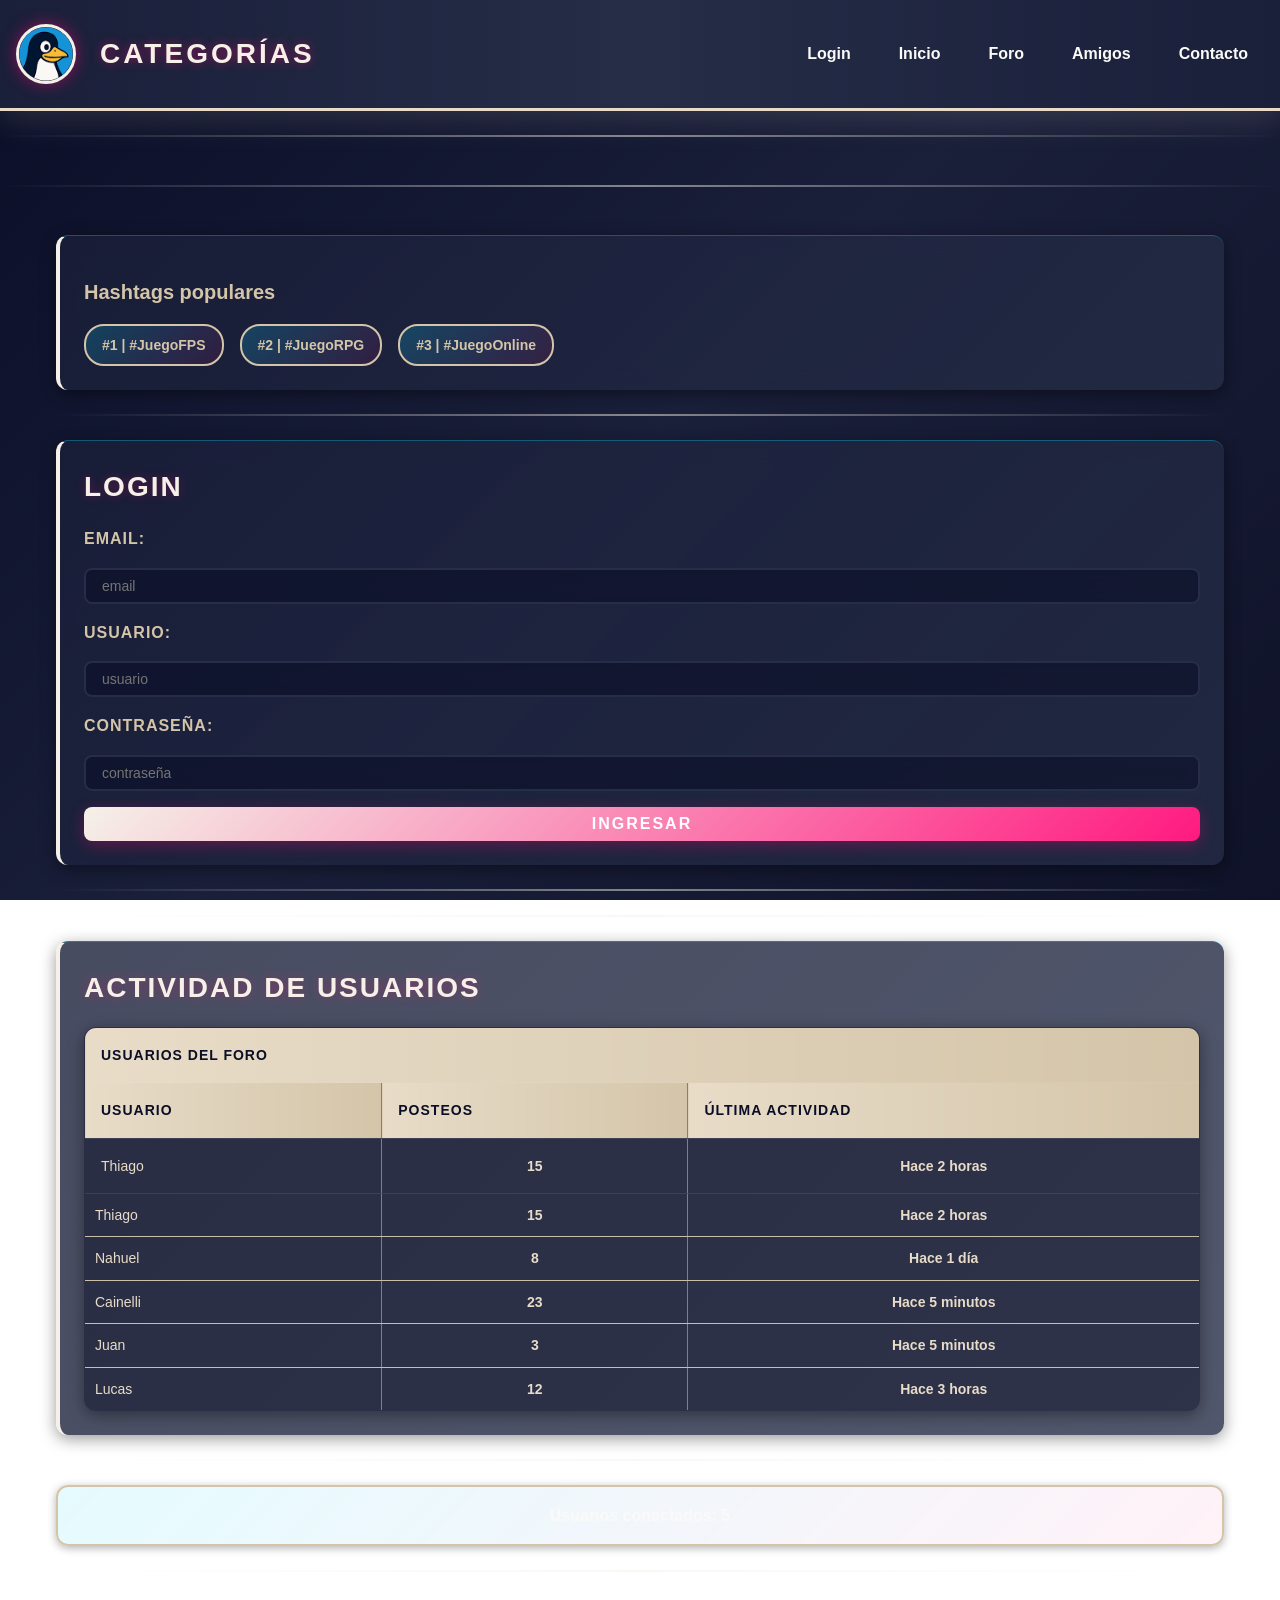
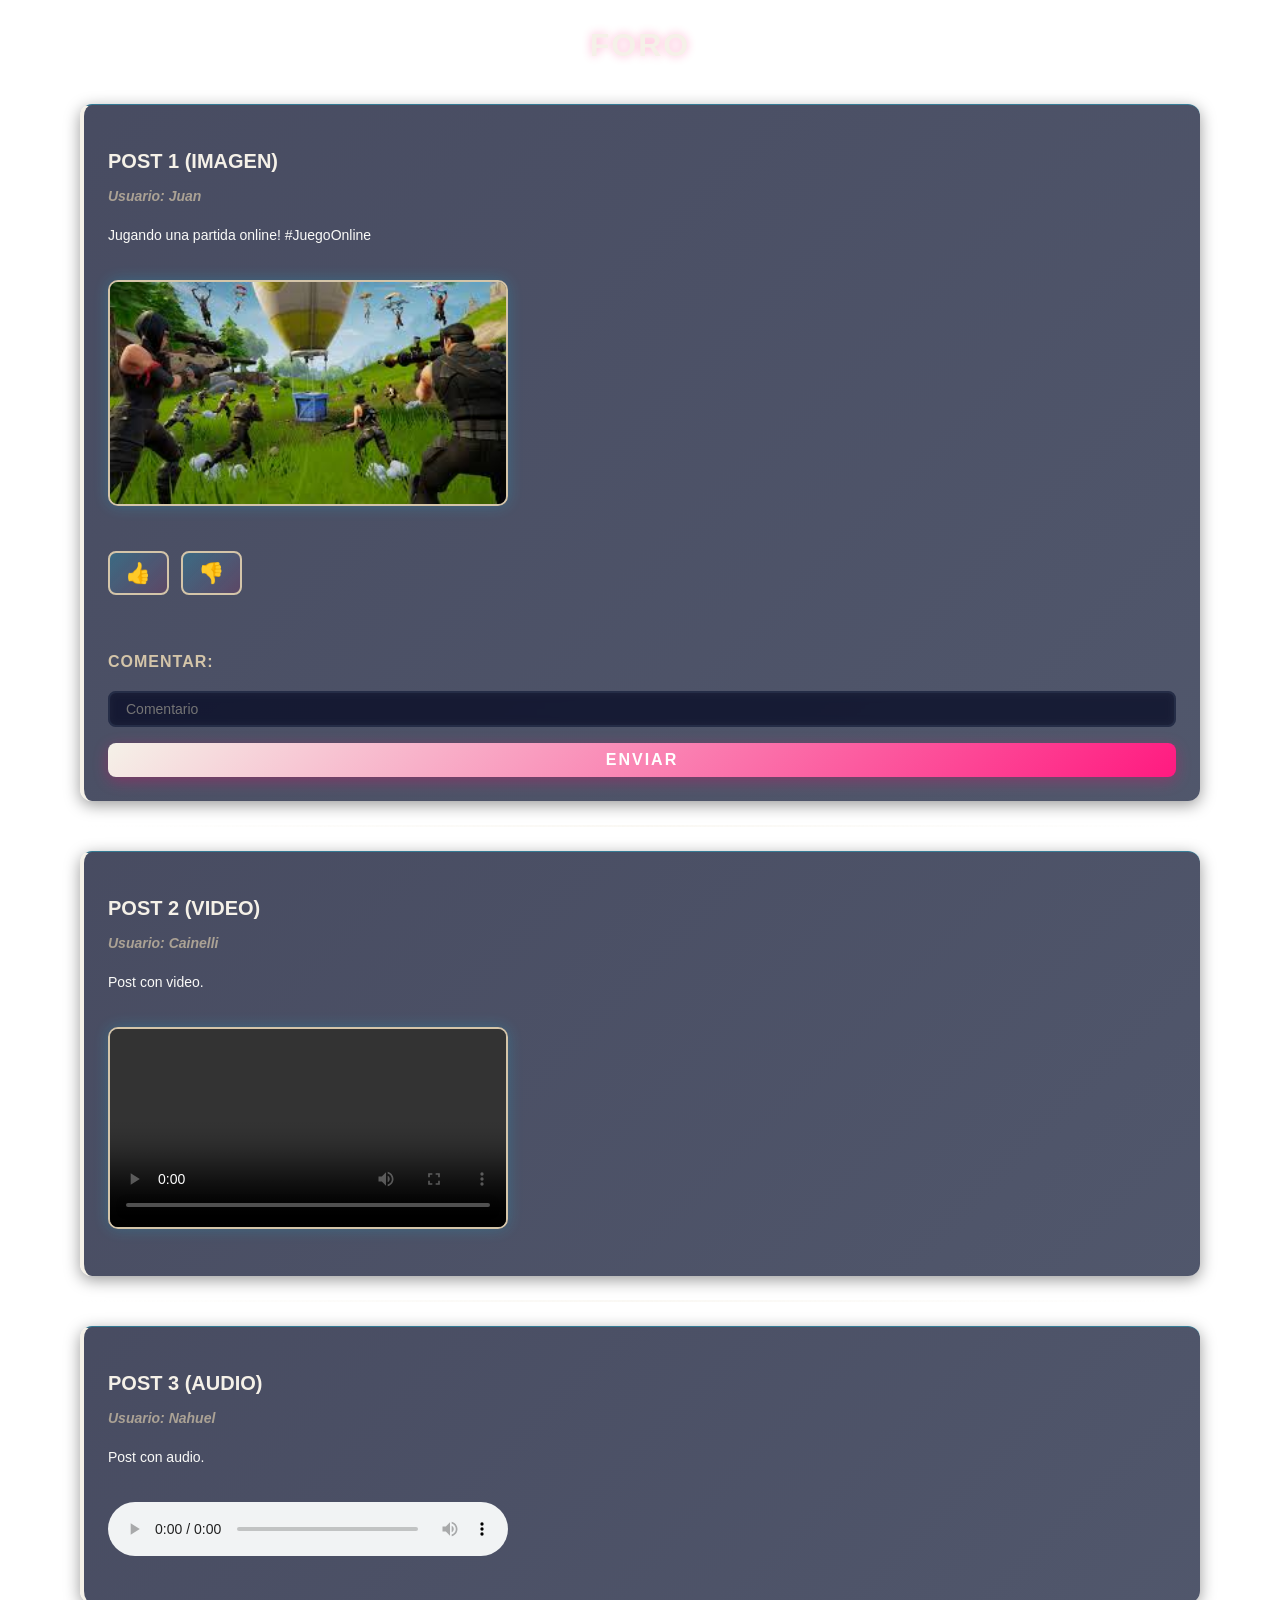
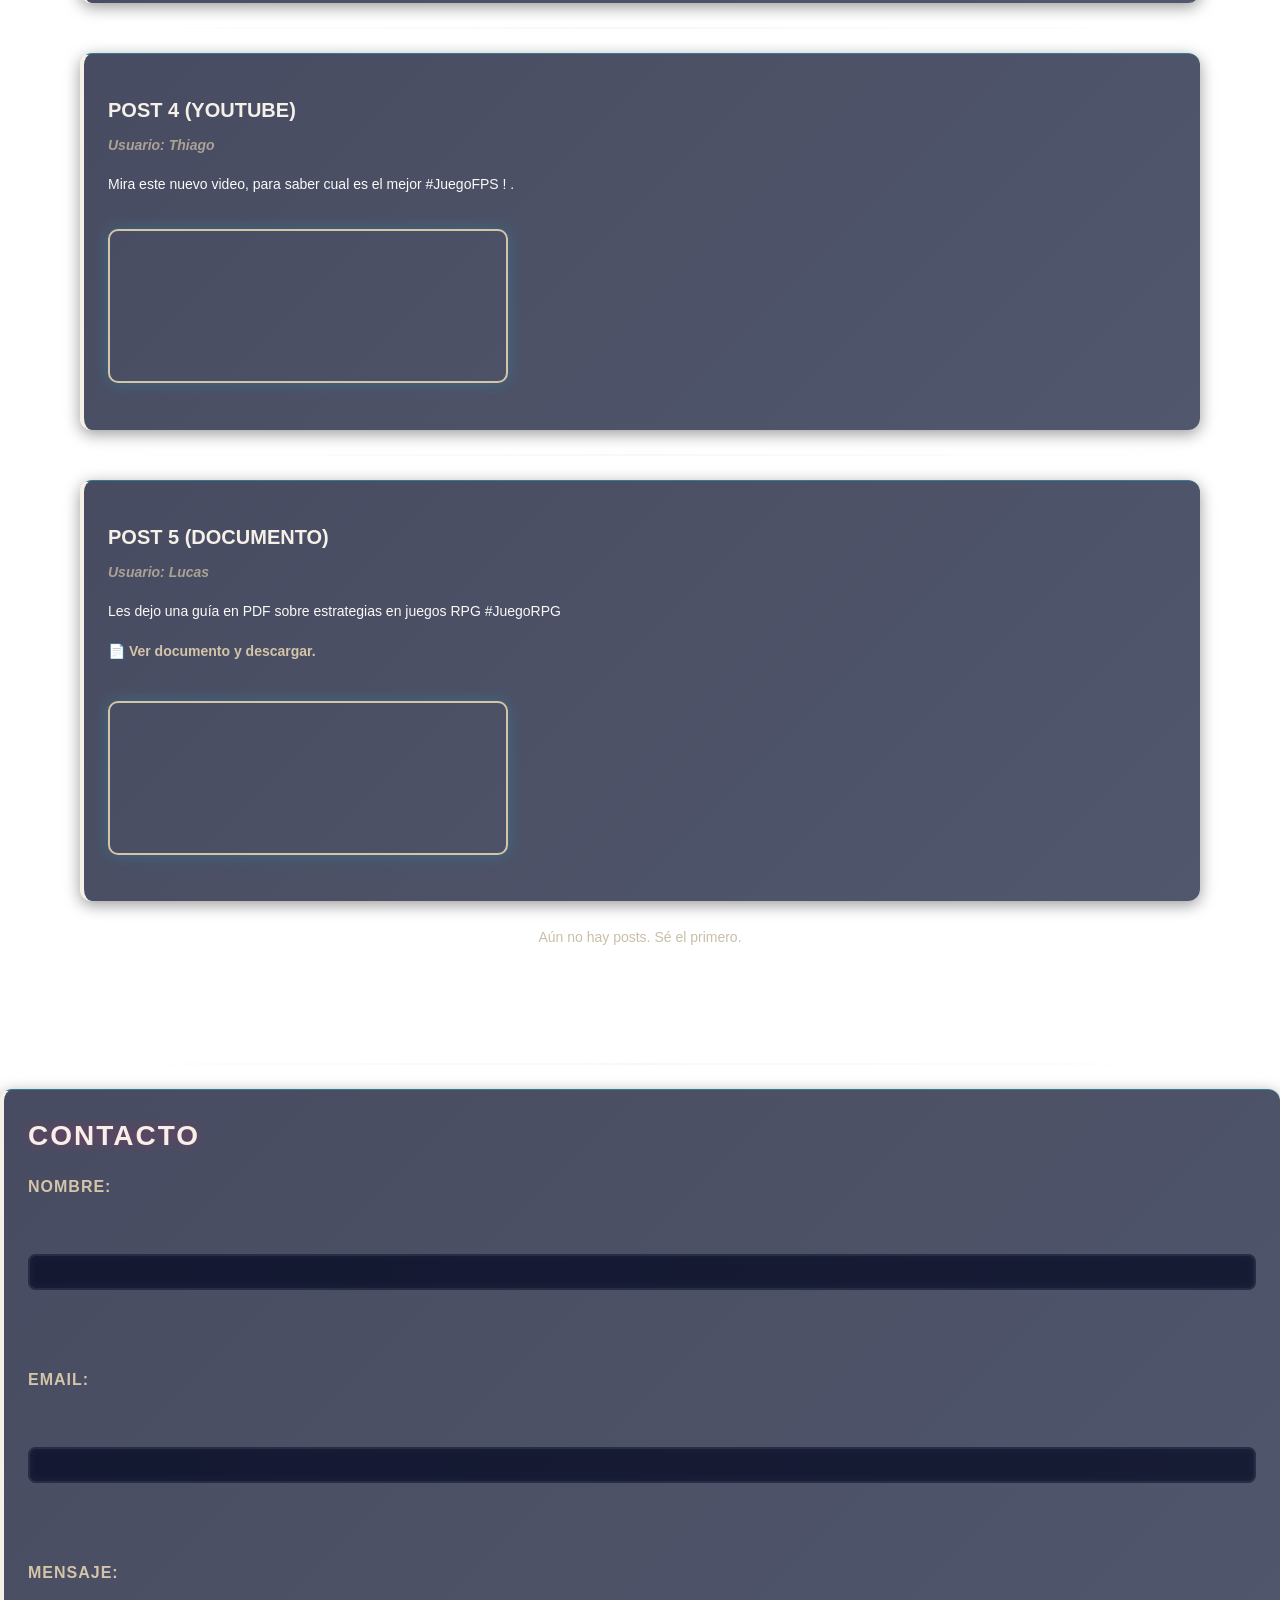
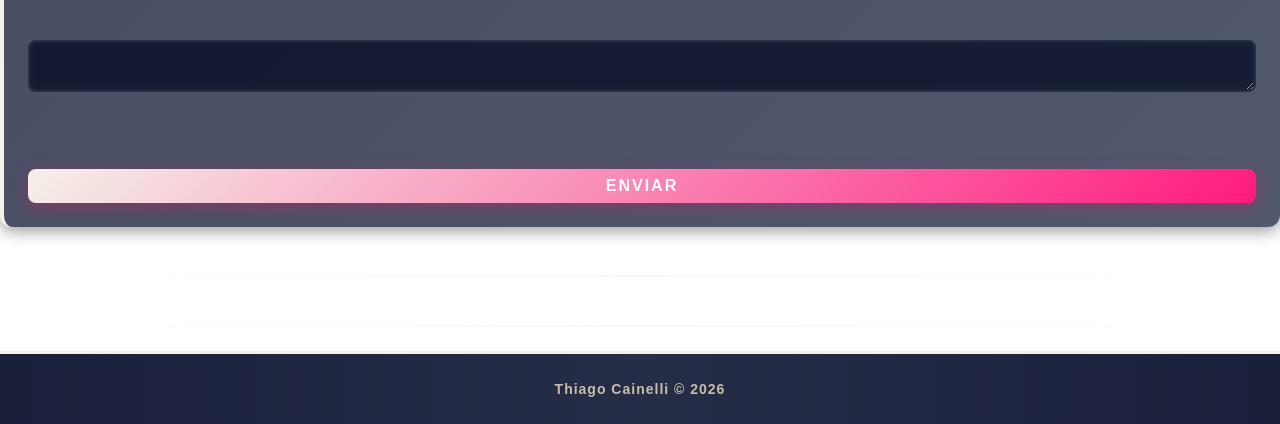
<file: index.html>
<!DOCTYPE html>
<html lang="es">

<head>
    <!-- ===== CONFIGURACIÓN BÁSICA ===== -->
    <meta charset="UTF-8">
    <meta name="viewport" content="width=device-width, initial-scale=1.0">
    <title>Foro Gaming</title>

    <!-- ===== FAVICON ===== -->
    <link rel="icon" href="https://www.google.com/s2/favicons?domain=linux.org&sz=64">
    
    <!-- ===== ESTILOS CSS ===== -->
    <link rel="stylesheet" href="style.css">
</head>

<body>

<!-- ===== HEADER / ENCABEZADO ===== -->
<header>

    <!-- Logo -->
    <img src="img/faviconV2.png" alt="Logo Foro Gaming" width="50">

    <!-- Título principal -->
    <h1>Categorías</h1>

    <!-- Menú de navegación -->
    <nav>
        <a href="#login">Login</a>
        <a href="#inicio">Inicio</a>
        <a href="#foro">Foro</a>
        <a href="#amigos">Amigos</a>
        <a href="#contacto">Contacto</a>
    </nav>

</header>

<hr>
<hr>

<!-- ===== CONTENIDO PRINCIPAL ===== -->
<main>

    <!-- ===== LISTA DE HASHTAGS ===== -->
    <section>
        <h3>Hashtags populares</h3>
        <ul>
            <li>#1 | #JuegoFPS</li>
            <li>#2 | #JuegoRPG</li>
            <li>#3 | #JuegoOnline</li>
        </ul>
    </section>

    <hr>

    <!-- ===== SECCIÓN LOGIN ===== -->
    <!-- [LOGIN] Formulario de autenticación de usuarios -->
    <!-- El JS maneja: validación, almacenamiento de sesión, mostrar/ocultar según estado -->
    <section id="login">
        <h2>Login</h2>

        <form>
            <label for="email">Email:</label>
            <input id="email" type="email" required placeholder="email">

            <label for="usuario">Usuario:</label>
            <input id="usuario" type="text" required placeholder="usuario">

            <label for="password">Contraseña:</label>
            <input id="password" type="password" required placeholder="contraseña">

            <input type="submit" value="Ingresar">
        </form>
    </section>

    <hr>

    <!-- ===== SECCIÓN INICIO ===== -->
    <!-- [INICIO] Panel del usuario autenticado -->
    <!-- El JS maneja: crear publicaciones, mostrar datos del usuario, logout -->
    <section id="inicio">
        <h2>Inicio</h2>
        <p>Visitá las últimas noticias del gaming:</p>

        <!-- Enlace externo -->
        <a href="https://www.ign.com" target="_blank">Ir a noticias</a>

        <hr>

        <h3>Crear publicación</h3>

        <form>
            <label for="post">Escribí tu publicación:</label><br>
            <textarea id="post" rows="4" cols="40" placeholder="¿Qué estás pensando?"></textarea><br><br>
            <input type="submit" value="Publicar">
        </form>
    </section>

    <hr>

    <!-- ===== SECCIÓN AMIGOS (TABLA) ===== -->
    <!-- [AMIGOS] Tabla de usuarios activos del foro -->
    <!-- El JS renderiza dinámicamente la tabla con datos de usuarios almacenados -->
    <section id="amigos">
        <h2>Actividad de usuarios</h2>

        <table border="1">
            <tr>
                <th colspan="3">Usuarios del foro</th>
            </tr>
            <tr>
                <th>Usuario</th>
                <th>Posteos</th>
                <th>Última actividad</th>
            </tr>
            <tr>
                <td>Thiago</td>
                <td>15</td>
                <td>Hace 2 horas</td>
            </tr>
            <tr>
                <td>Nahuel</td>
                <td>8</td>
                <td>Hace 1 día</td>
            </tr>
            <tr>
                <td>Cainelli</td>
                <td>23</td>
                <td>Hace 5 minutos</td>
            </tr>
            <tr>
                <td>Juan</td>
                <td>3</td>
                <td>Hace 5 minutos</td>
            </tr>
            <tr>
                <td>Lucas</td>
                <td>12</td>
                <td>Hace 3 horas</td>
             </tr>
        </table>
    </section>

    <hr>

    <!-- ===== ASIDE (INFO EXTRA) ===== -->
    <aside>
        <p>Usuarios conectados: 5</p>
    </aside>

    <hr>

    <!-- ===== SECCIÓN FORO ===== -->
    <!-- [FORO] Feed dinámico de publicaciones -->
    <!-- El JS renderiza posts dinámicamente con sistema de likes, dislikes y comentarios -->
    <!-- Los posts estáticos abajo son solo referencia visual y serán reemplazados -->
    <section id="foro">
        <h2>Foro</h2>

        <!-- POSTS DINÁMICOS: El JS los genera automáticamente desde localStorage -->
        <!-- ===== POST 1 ===== -->
        <article>
            <h3>Post 1 (imagen)</h3>
            <h4>Usuario: Juan</h4>
            <p>Jugando una partida online! #JuegoOnline</p>

            <img src="img/fortnite.jpg" alt="Juego Fortnite" width="250"><br><br>

            <button>👍</button>
            <button>👎</button><br><br>

            <form>
                <label>Comentar:</label>
                <input type="text" placeholder="Comentario">
                <input type="submit" value="Enviar">
            </form>
        </article>

        <hr>

        <!-- POST 2 -->
        <article>
            <h3>Post 2 (video)</h3>
            <h4>Usuario: Cainelli</h4>
            <p>Post con video.</p>

            <video width="250" controls>
                <source src="https://www.w3schools.com/html/mov_bbb.mp4">
            </video>
        </article>

        <hr>

        <!-- POST 3 -->
        <article>
            <h3>Post 3 (audio)</h3>
            <h4>Usuario: Nahuel</h4>
            <p>Post con audio.</p>

            <audio controls>
                <source src="https://www.w3schools.com/html/horse.mp3">
            </audio>
        </article>

        <hr>

        <!-- POST 4 -->
        <article>
            <h3>Post 4 (YouTube)</h3>
            <h4>Usuario: Thiago</h4>
            <p>Mira este nuevo video, para saber cual es el mejor #JuegoFPS ! .</p>

            <iframe width="300" height="200"
                src="https://www.youtube.com/embed/ioGCCiRB9xM"
                allowfullscreen>
            </iframe>
        </article>

        <hr>

        <!-- POST 5 (DOCUMENTO PDF) -->
        <article>
            <h3>Post 5 (documento)</h3>
            <h4>Usuario: Lucas</h4>
             <p>Les dejo una guía en PDF sobre estrategias en juegos RPG #JuegoRPG</p>

            <a href="docs/Guía RPG.pdf" target="_blank">📄 Ver documento y descargar.</a><br><br>

            <iframe src="docs/Guía RPG.pdf" width="300" height="200"></iframe>
        </article>

    </section>

</main>

<hr>

<!-- ===== SECCIÓN CONTACTO ===== -->
<!-- [CONTACTO] Formulario de contacto con el equipo del foro -->
<!-- El JS puede extender esta sección con validación y envío de datos -->
<section id="contacto">
    <h2>Contacto</h2>

    <form>
        <label for="nombre">Nombre:</label><br>
        <input id="nombre" type="text" required><br><br>

        <label for="email2">Email:</label><br>
        <input id="email2" type="email" required><br><br>

        <label for="mensaje">Mensaje:</label><br>
        <textarea id="mensaje" required></textarea><br><br>

        <input type="submit" value="Enviar">
    </form>
</section>

<hr>
<hr>

<!-- ===== FOOTER ===== -->
<footer>
    <p>Thiago Cainelli © 2026</p>
</footer>

<!-- ===== SCRIPTS ===== -->
<!-- Carga el sistema interactivo del foro -->
<script src="script.js"></script>

</body>
</html>
</file>
<file: style.css>
/* ===== VARIABLES CSS ===== */
:root {
    /* Colores principales - Paleta Premium */
    --primary-color: #0a0e27;
    --secondary-color: #1a1f3a;
    --tertiary-color: #252d47;
    --accent-color: #f5f1e8;
    --accent-secondary: #d4c5a9;
    --accent-tertiary: #e8dcc8;
    --text-color: #fafaf8;
    --text-light: #c9bfa8;
    --text-dark: #4a4a4a;
    --success-color: #c9bfa8;
    
    /* Tipografía */
    --font-main: 'Segoe UI', Tahoma, Geneva, Verdana, sans-serif;
    --font-size-base: 14px;
    --font-size-lg: 16px;
    --font-size-xl: 20px;
    --font-size-2xl: 28px;
    
    /* Espaciado */
    --spacing-xs: 4px;
    --spacing-sm: 8px;
    --spacing-md: 16px;
    --spacing-lg: 24px;
    --spacing-xl: 32px;
    
    /* Sombras y efectos */
    --shadow-sm: 0 2px 8px rgba(0, 0, 0, 0.3);
    --shadow-md: 0 4px 16px rgba(0, 0, 0, 0.4);
    --shadow-lg: 0 8px 32px rgba(232, 220, 200, 0.15);
}

/* ===== RESET GLOBAL ===== */
* {
    margin: 0;
    padding: 0;
    box-sizing: border-box;
}

html {
    scroll-behavior: smooth;
}

body {
    background: linear-gradient(135deg, #0a0e27 0%, #1a1f3a 50%, #0f1228 100%);
    background-attachment: fixed;
    color: var(--text-color);
    font-family: var(--font-main);
    font-size: var(--font-size-base);
    line-height: 1.6;
    min-height: 100vh;
    display: flex;
    flex-direction: column;
}

/* ===== HEADER / ENCABEZADO ===== */
header {
    background: linear-gradient(90deg, #1a1f3a 0%, #252d47 50%, #1a1f3a 100%);
    border-bottom: 3px solid var(--accent-tertiary);
    padding: var(--spacing-lg) var(--spacing-md);
    display: flex;
    align-items: center;
    justify-content: space-between;
    gap: var(--spacing-lg);
    flex-wrap: wrap;
    box-shadow: var(--shadow-lg);
    position: sticky;
    top: 0;
    z-index: 1000;
}

header img {
    width: 60px;
    height: 60px;
    border-radius: 50%;
    border: 3px solid var(--accent-color);
    transition: all 0.3s cubic-bezier(0.25, 0.46, 0.45, 0.94);
    box-shadow: 0 0 15px rgba(255, 0, 110, 0.5);
}

header img:hover {
    transform: scale(1.15) rotate(10deg);
    box-shadow: 0 0 25px rgba(255, 0, 110, 0.8);
}

header h1 {
    font-size: var(--font-size-2xl);
    color: var(--accent-color);
    text-transform: uppercase;
    letter-spacing: 3px;
    flex: 1;
    min-width: 200px;
    font-weight: 900;
    text-shadow: 0 0 10px rgba(255, 0, 110, 0.5);
}

/* ===== NAVEGACIÓN ===== */
nav {
    display: flex;
    gap: var(--spacing-md);
    flex-wrap: wrap;
    justify-content: flex-end;
}

nav a {
    color: var(--text-color);
    text-decoration: none;
    font-weight: 700;
    padding: var(--spacing-sm) var(--spacing-md);
    border-radius: 5px;
    transition: all 0.3s ease;
    position: relative;
    overflow: hidden;
    font-size: var(--font-size-lg);
}

nav a::before {
    content: '';
    position: absolute;
    bottom: 0;
    left: -100%;
    width: 100%;
    height: 3px;
    background: linear-gradient(90deg, var(--accent-color), var(--accent-secondary));
    transition: left 0.3s ease;
}

nav a:hover::before {
    left: 0;
}

nav a:hover {
    color: var(--accent-color);
    transform: translateY(-2px);
}

/* ===== LÍNEAS SEPARADORAS ===== */
hr {
    border: none;
    height: 2px;
    background: linear-gradient(90deg, transparent, var(--accent-color), transparent);
    margin: var(--spacing-lg) 0;
    opacity: 0.5;
}

/* ===== CONTENIDO PRINCIPAL ===== */
main {
    flex: 1;
    max-width: 1200px;
    width: 100%;
    margin: 0 auto;
    padding: var(--spacing-lg) var(--spacing-md);
}

/* ===== SECCIONES GENERALES ===== */
section {
    background: linear-gradient(135deg, rgba(26, 31, 58, 0.8), rgba(37, 45, 71, 0.8));
    backdrop-filter: blur(10px);
    padding: var(--spacing-lg);
    border-radius: 12px;
    margin-bottom: var(--spacing-lg);
    border-left: 4px solid var(--accent-color);
    box-shadow: var(--shadow-md);
    transition: all 0.3s cubic-bezier(0.25, 0.46, 0.45, 0.94);
    border-top: 1px solid rgba(0, 217, 255, 0.3);
}

section:hover {
    transform: translateX(5px) translateY(-2px);
    box-shadow: var(--shadow-lg);
    background: linear-gradient(135deg, rgba(37, 45, 71, 0.9), rgba(26, 31, 58, 0.9));
}

section h2 {
    color: var(--accent-color);
    font-size: var(--font-size-2xl);
    margin-bottom: var(--spacing-md);
    text-transform: uppercase;
    letter-spacing: 2px;
    font-weight: 900;
    text-shadow: 0 0 10px rgba(255, 0, 110, 0.3);
}

section h3 {
    color: var(--accent-secondary);
    font-size: var(--font-size-xl);
    margin: var(--spacing-md) 0 var(--spacing-sm) 0;
    font-weight: 800;
}

section h4 {
    color: var(--text-light);
    font-size: var(--font-size-base);
    margin: var(--spacing-sm) 0;
    font-style: italic;
    opacity: 0.8;
}

section p {
    color: var(--text-color);
    line-height: 1.8;
    margin-bottom: var(--spacing-md);
}

/* ===== LISTA DE HASHTAGS ===== */
section:first-of-type ul {
    list-style: none;
    display: flex;
    flex-wrap: wrap;
    gap: var(--spacing-md);
    margin-top: var(--spacing-md);
}

section:first-of-type li {
    background: linear-gradient(135deg, rgba(0, 217, 255, 0.2), rgba(255, 0, 110, 0.1));
    padding: var(--spacing-sm) var(--spacing-md);
    border-radius: 20px;
    border: 2px solid var(--accent-secondary);
    transition: all 0.3s ease;
    cursor: pointer;
    font-weight: 700;
    color: var(--accent-secondary);
}

section:first-of-type li:hover {
    background: linear-gradient(135deg, var(--accent-secondary), var(--accent-color));
    color: var(--primary-color);
    transform: scale(1.1) translateY(-3px);
    box-shadow: 0 0 20px rgba(0, 217, 255, 0.5);
}

/* ===== FORMULARIOS ===== */
form {
    display: flex;
    flex-direction: column;
    gap: var(--spacing-md);
    margin-top: var(--spacing-md);
}

form label {
    color: var(--accent-secondary);
    font-weight: 800;
    font-size: var(--font-size-lg);
    text-transform: uppercase;
    letter-spacing: 1px;
}

form input[type="email"],
form input[type="text"],
form input[type="password"],
form textarea {
    background-color: rgba(10, 14, 39, 0.6);
    color: var(--text-color);
    border: 2px solid var(--tertiary-color);
    border-radius: 8px;
    padding: var(--spacing-sm) var(--spacing-md);
    font-family: var(--font-main);
    font-size: var(--font-size-base);
    transition: all 0.3s ease;
    backdrop-filter: blur(5px);
}

form input[type="email"]:focus,
form input[type="text"]:focus,
form input[type="password"]:focus,
form textarea:focus {
    outline: none;
    border-color: var(--accent-color);
    background-color: rgba(26, 31, 58, 0.8);
    box-shadow: 0 0 20px rgba(255, 0, 110, 0.3), inset 0 0 10px rgba(255, 0, 110, 0.1);
}

form input[type="submit"] {
    background: linear-gradient(135deg, var(--accent-color), #ff1a80);
    color: white;
    border: none;
    padding: var(--spacing-sm) var(--spacing-lg);
    border-radius: 8px;
    font-weight: 900;
    font-size: var(--font-size-lg);
    cursor: pointer;
    transition: all 0.3s cubic-bezier(0.25, 0.46, 0.45, 0.94);
    text-transform: uppercase;
    letter-spacing: 2px;
    box-shadow: 0 4px 15px rgba(255, 0, 110, 0.3);
}

form input[type="submit"]:hover {
    transform: translateY(-3px);
    box-shadow: 0 6px 25px rgba(255, 0, 110, 0.6);
}

form input[type="submit"]:active {
    transform: translateY(-1px);
}

/* ===== ENLACES ===== */
a {
    color: var(--accent-secondary);
    text-decoration: none;
    transition: all 0.3s ease;
    font-weight: 700;
    position: relative;
}

a::after {
    content: '';
    position: absolute;
    bottom: -2px;
    left: 0;
    width: 0;
    height: 2px;
    background: var(--accent-secondary);
    transition: width 0.3s ease;
}

a:hover::after {
    width: 100%;
}

a:hover {
    color: var(--accent-color);
}

/* ===== TABLA DE USUARIOS ===== */
table {
    width: 100%;
    border-collapse: collapse;
    margin-top: var(--spacing-md);
    background: rgba(10, 14, 39, 0.5);
    border-radius: 12px;
    overflow: hidden;
    box-shadow: var(--shadow-md);
}

table th {
    background: linear-gradient(90deg, var(--accent-tertiary), var(--accent-secondary));
    color: var(--primary-color);
    padding: var(--spacing-md);
    text-align: left;
    font-weight: 900;
    text-transform: uppercase;
    letter-spacing: 1px;
}

table tr {
    border-bottom: 1px solid rgba(232, 220, 200, 0.1);
    transition: all 0.3s ease;
}

table tr:hover {
    background-color: rgba(232, 220, 200, 0.1);
}

table td {
    padding: var(--spacing-md);
    color: var(--accent-tertiary);
}

table td:nth-child(2),
table td:nth-child(3) {
    text-align: center;
    color: var(--accent-tertiary);
    font-weight: 700;
}

/* ===== ASIDE (INFORMACIÓN EXTRA) ===== */
aside {
    background: linear-gradient(135deg, rgba(0, 217, 255, 0.1), rgba(255, 0, 110, 0.05));
    border: 2px solid var(--accent-secondary);
    border-radius: 12px;
    padding: var(--spacing-md) var(--spacing-lg);
    margin: var(--spacing-lg) 0;
    box-shadow: var(--shadow-sm);
}

aside p {
    color: var(--text-color);
    font-weight: 800;
    font-size: var(--font-size-lg);
    text-align: center;
}

/* ===== SECCIÓN FORO - POSTS ===== */
#foro {
    background: transparent;
    border: none;
    box-shadow: none;
}

#foro h2 {
    text-align: center;
    margin-bottom: var(--spacing-xl);
    font-size: 32px;
}

article {
    background: linear-gradient(135deg, rgba(26, 31, 58, 0.8), rgba(37, 45, 71, 0.8));
    backdrop-filter: blur(10px);
    padding: var(--spacing-lg);
    border-radius: 12px;
    margin-bottom: var(--spacing-lg);
    border-left: 4px solid var(--accent-color);
    border-top: 1px solid rgba(0, 217, 255, 0.3);
    box-shadow: var(--shadow-md);
    transition: all 0.3s cubic-bezier(0.25, 0.46, 0.45, 0.94);
}

article:hover {
    transform: translateY(-5px);
    box-shadow: var(--shadow-lg);
    background: linear-gradient(135deg, rgba(37, 45, 71, 0.9), rgba(26, 31, 58, 0.9));
}

article h3 {
    color: var(--accent-color);
    font-size: var(--font-size-xl);
    margin-bottom: var(--spacing-sm);
    text-transform: uppercase;
    font-weight: 900;
}

article h4 {
    color: var(--accent-secondary);
    font-size: var(--font-size-base);
    margin-bottom: var(--spacing-md);
    font-style: italic;
    opacity: 0.7;
}

article p {
    color: var(--text-color);
    line-height: 1.8;
    margin-bottom: var(--spacing-md);
}

/* ===== MEDIA EN POSTS ===== */
article img,
article video,
article iframe {
    width: 100%;
    max-width: 400px;
    height: auto;
    border-radius: 10px;
    border: 2px solid var(--accent-secondary);
    margin: var(--spacing-md) 0;
    transition: all 0.3s ease;
    cursor: pointer;
    box-shadow: 0 0 15px rgba(0, 217, 255, 0.2);
}

article img:hover,
article video:hover,
article iframe:hover {
    transform: scale(1.05);
    box-shadow: 0 0 30px rgba(0, 217, 255, 0.5);
}

article audio {
    width: 100%;
    max-width: 400px;
    margin: var(--spacing-md) 0;
}

/* ===== BOTONES DE REACCIONES ===== */
button {
    background: linear-gradient(135deg, rgba(0, 217, 255, 0.2), rgba(255, 0, 110, 0.1));
    color: var(--text-color);
    border: 2px solid var(--accent-secondary);
    padding: var(--spacing-sm) var(--spacing-md);
    border-radius: 8px;
    font-size: 20px;
    cursor: pointer;
    transition: all 0.3s ease;
    margin-right: var(--spacing-sm);
    margin-bottom: var(--spacing-md);
    font-weight: 700;
}

button:hover {
    background: linear-gradient(135deg, var(--accent-secondary), var(--accent-color));
    color: var(--primary-color);
    transform: scale(1.2) translateY(-3px);
    box-shadow: 0 0 20px rgba(0, 217, 255, 0.5);
}

button:active {
    transform: scale(1.15) translateY(-1px);
}

/* ===== SECCIÓN CONTACTO ===== */
#contacto {
    background: linear-gradient(135deg, rgba(26, 31, 58, 0.8), rgba(37, 45, 71, 0.8));
    backdrop-filter: blur(10px);
    padding: var(--spacing-lg);
    border-radius: 12px;
    border-left: 4px solid var(--accent-color);
    box-shadow: var(--shadow-md);
    border-top: 1px solid rgba(0, 217, 255, 0.3);
}

/* ===== FOOTER ===== */
footer {
    background: linear-gradient(90deg, #1a1f3a 0%, #252d47 50%, #1a1f3a 100%);
    color: var(--text-light);
    text-align: center;
    padding: var(--spacing-lg);
    border-top: 3px solid var(--accent-color);
    margin-top: auto;
    font-weight: 700;
    letter-spacing: 1px;
}

/* ===== RESPONSIVE DESIGN ===== */
@media (max-width: 768px) {
    header {
        flex-direction: column;
        text-align: center;
        gap: var(--spacing-md);
    }

    header h1 {
        font-size: 24px;
        flex: none;
    }

    nav {
        justify-content: center;
        gap: var(--spacing-sm);
        width: 100%;
    }

    nav a {
        font-size: var(--font-size-base);
        padding: var(--spacing-xs) var(--spacing-sm);
        flex: 1;
        text-align: center;
    }

    main {
        padding: var(--spacing-md);
    }

    section,
    article,
    #contacto {
        padding: var(--spacing-md);
    }

    section h2,
    #foro h2 {
        font-size: 22px;
    }

    article h3 {
        font-size: 18px;
    }

    table th,
    table td {
        padding: 10px;
        font-size: 13px;
    }

    article img,
    article video,
    article iframe,
    article audio {
        max-width: 100%;
    }

    form input[type="submit"] {
        padding: 10px var(--spacing-md);
        font-size: var(--font-size-base);
    }
}

@media (max-width: 480px) {
    header h1 {
        font-size: 20px;
        letter-spacing: 1px;
    }

    nav {
        flex-direction: column;
        gap: var(--spacing-xs);
        width: 100%;
    }

    nav a {
        display: block;
        font-size: var(--font-size-base);
        padding: var(--spacing-sm) var(--spacing-md);
    }

    section h2,
    #foro h2 {
        font-size: 18px;
    }

    section:first-of-type ul {
        flex-direction: column;
    }

    section:first-of-type li {
        width: 100%;
        text-align: center;
    }

    article h3 {
        font-size: 16px;
    }

    button {
        font-size: 18px;
        padding: 8px 12px;
        width: auto;
        margin-right: var(--spacing-sm);
    }

    article img,
    article video,
    article iframe,
    article audio {
        max-width: 100%;
    }
}

/* ===== ANIMACIONES ===== */
@keyframes fadeIn {
    from {
        opacity: 0;
        transform: translateY(20px);
    }
    to {
        opacity: 1;
        transform: translateY(0);
    }
}

@keyframes slideIn {
    from {
        opacity: 0;
        transform: translateX(-20px);
    }
    to {
        opacity: 1;
        transform: translateX(0);
    }
}

section,
article,
#contacto {
    animation: fadeIn 0.6s ease forwards;
}

section:nth-child(even) {
    animation: slideIn 0.6s ease forwards;
}

/* ===== SCROLLBAR PERSONALIZADO ===== */
::-webkit-scrollbar {
    width: 12px;
}

::-webkit-scrollbar-track {
    background: var(--primary-color);
}

::-webkit-scrollbar-thumb {
    background: linear-gradient(180deg, var(--accent-color), var(--accent-secondary));
    border-radius: 6px;
    transition: background 0.3s ease;
}

::-webkit-scrollbar-thumb:hover {
    background: linear-gradient(180deg, var(--accent-secondary), var(--accent-color));
}

/* ===== ACCESIBILIDAD ===== */
*:focus-visible {
    outline: 2px solid var(--accent-color);
    outline-offset: 3px;
}

/* ===== UTILIDADES ===== */
@supports (backdrop-filter: blur(10px)) {
    section,
    article,
    #contacto {
        backdrop-filter: blur(10px);
    }
}
</file>
